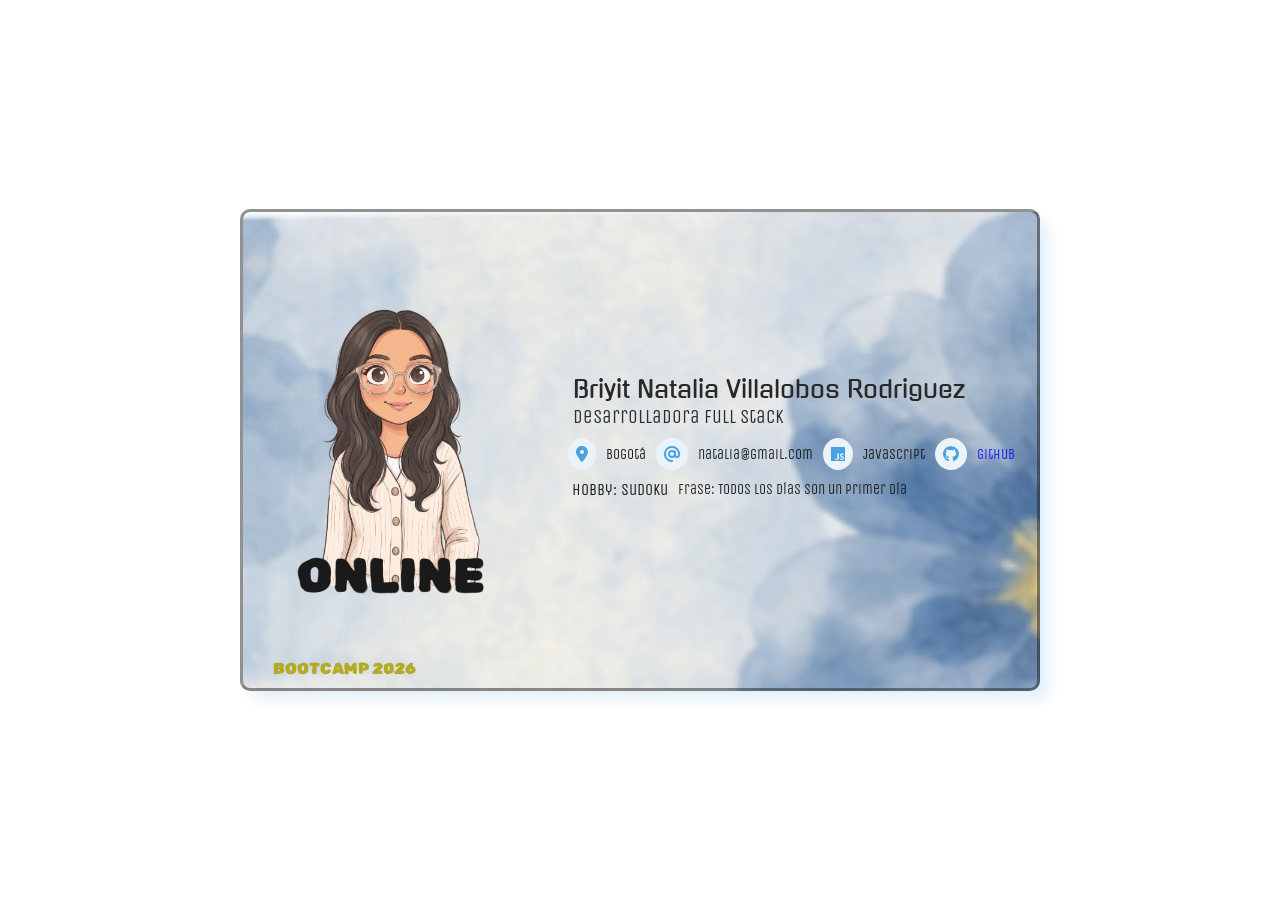
<file: index.html>
<!DOCTYPE html>
<html lang="es">

<head>
    <meta charset="UTF-8">
    <meta name="viewport" content="width=device-width, initial-scale=1.0">
    <title>Credencial Web Natalia Villalobos</title>
    <link rel="stylesheet" href="https://cdnjs.cloudflare.com/ajax/libs/font-awesome/6.4.0/css/all.min.css">
    <link rel="stylesheet" href="credencialWeb.css">
</head>

<body>
    <div class="tarjeta">
        <div class="contenedor-foto">
            <img src="./img/perfil.png" alt="Briyit Natalia">
            <span class="online">ONLINE</span>
            <div class="text-profesion">
                <h2 class="nombre">Briyit Natalia Villalobos Rodriguez</h2>
                <p class="profesion">Desarrolladora Full Stack</p>
            </div>
        </div>
        <main>
            <div class="informacion">
                <div class="dato-item">
                    <i class="fa-solid fa-location-dot"></i>
                    <span> Bogotá</span>
                </div>
                <div class="dato-item">
                    <i class="fa-solid fa-at"></i>
                    <span> natalia@gmail.com</span>
                </div>
                <div class="dato-item">
                    <i class="fa-brands fa-js"></i>
                    <span> JavaScript</span>
                </div>

                <div class="dato-item">
                    <i class="fa-brands fa-github"></i>
                    <a href="https://github.com/natalia482"><span> GitHub</span></a>
                </div>
            </div>
            <div class="info-personal">
                <div class="hobby">
                    <span>Hobby: Sudoku  </span>
                </div>
                <div class="frase">
                    <span> Frase: Todos los días son un primer día</span>
                </div>
            </div>
            <div class="insignia">
                <span>BOOTCAMP 2026</span>
            </div>
        </main>
    </div>
</body>

</html>
</file>
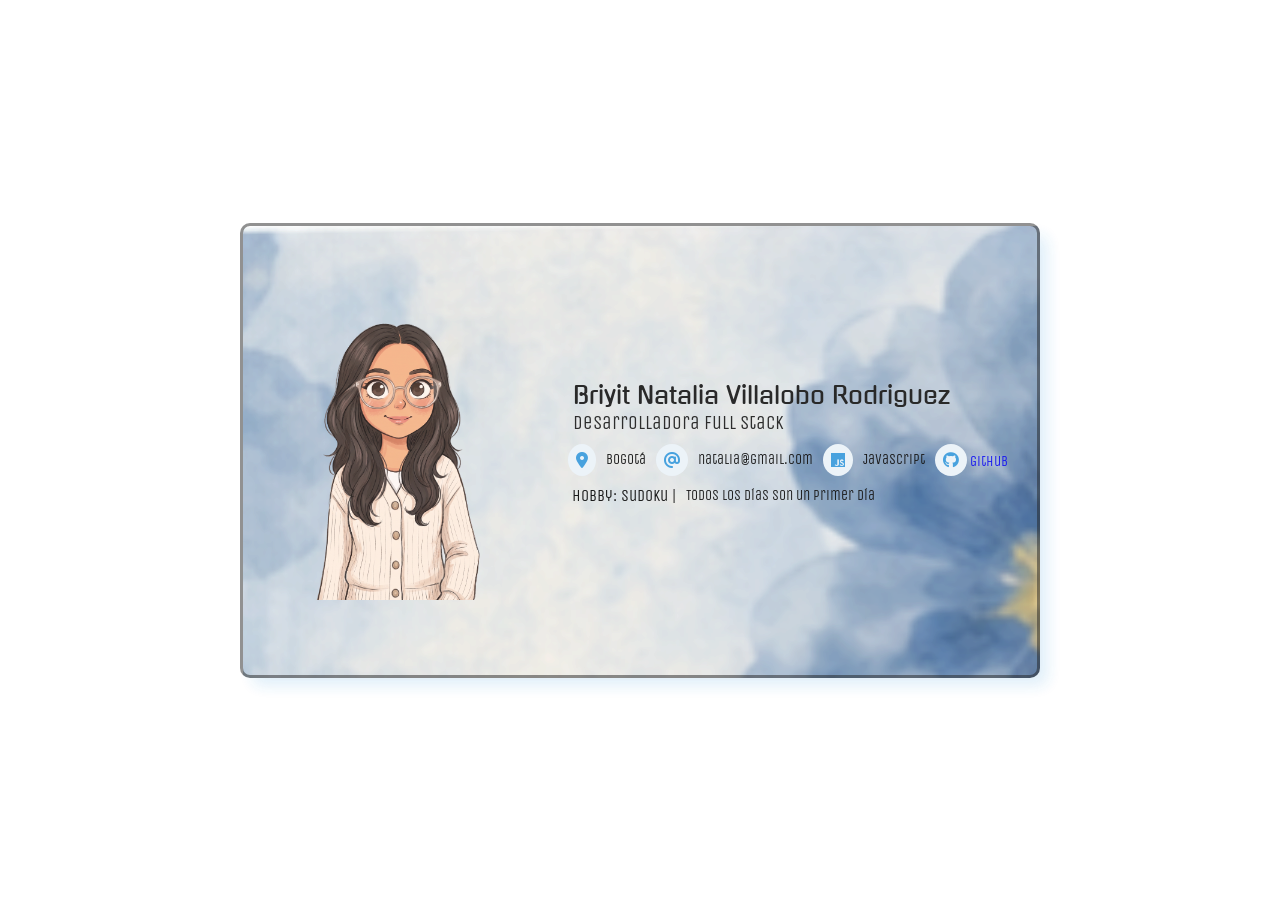
<file: credencialWeb.html>
<!DOCTYPE html>
<html lang="es">

<head>
    <meta charset="UTF-8">
    <meta name="viewport" content="width=device-width, initial-scale=1.0">
    <title>Credencial Web Natalia Villalobos</title>
    <link rel="stylesheet" href="https://cdnjs.cloudflare.com/ajax/libs/font-awesome/6.4.0/css/all.min.css">
    <link rel="stylesheet" href="credencialWeb.css">
</head>

<body>
    <div class="tarjeta">
        <div class="contenedor-foto">
            <img src="./img/perfil.png" alt="Briyit Natalia">
            <div class="text-profesion">
                <h2 class="nombre">Briyit Natalia Villalobo Rodriguez</h2>
                <p class="profesion">Desarrolladora Full Stack</p>
            </div>
        </div>
        <main>
            <div class="informacion">
                <div class="dato-item">
                    <i class="fa-solid fa-location-dot"></i>
                    <span>Bogotá</span>
                </div>
                <div class="dato-item">
                    <i class="fa-solid fa-at"></i>
                    <span>natalia@gmail.com</span>
                </div>
                <div class="dato-item">
                    <i class="fa-brands fa-js"></i>
                    <span>JavaScript</span>
                </div>
                <div class="dato-item">
                    <a href="https://github.com/natalia482">
                        <i class="fa-brands fa-github"></i>
                        <span>GitHub</span>
                    </a>
                </div>
            </div>
            <div class="info-personal">
                <div class="hobby">
                    <span>Hobby: Sudoku |</span>
                </div>
                <div class="frase">
                    <span>Todos los días son un primer día</span>
                </div>
            </div>
        </main>
    </div>
</body>

</html>
</file>
<file: credencialWeb.css>
@import url('https://fonts.googleapis.com/css2?family=Electrolize&family=Erica+One&family=Gugi&family=Unica+One&family=WDXL+Lubrifont+JP+N&display=swap');
@import url('https://fonts.googleapis.com/css2?family=Electrolize&family=Erica+One&family=Gugi&family=Rubik+Spray+Paint&family=Unica+One&family=WDXL+Lubrifont+JP+N&display=swap');
@import url('https://fonts.googleapis.com/css2?family=Electrolize&family=Erica+One&family=Gugi&family=Londrina+Shadow&family=Rubik+Spray+Paint&family=Unica+One&family=WDXL+Lubrifont+JP+N&display=swap');


* {
    box-sizing: border-box;
}

body {
    height: 100vh;
    /* Ocupa toda la altura de la pantalla */
    margin: 0;
    display: flex;
    justify-content: center;
    /* Centra horizontalmente */
    align-items: center;
    /* Centra verticalmente */
}

.tarjeta {
    background-image: url("img/fondo.png");
    opacity: 0.9;
    width: 800px;
    background-repeat: no-repeat;
    border: solid #0505057c 3px;
    padding: 10px 30px;
    border-radius: 10px 10px;
    box-shadow: 10px 10px 15px -3px rgba(52, 152, 219, 0.185);

}

.contenedor-foto {
    padding: 10px 20px;

}

img {
    position: relative;
    top: 54px;
    right: 48px;
    width: 300px;
    height: 300px;

}

.online {
    position: relative;
    top: 60px;
    right: 300px;
    z-index: 10;
    font-family: "Rubik Spray Paint", system-ui;
    font-weight: 400;
    font-style: normal;
    font-size: 3rem;
    color: #000000;
}

.text-profesion {
    position: relative;
    display: flex;
    flex-direction: column;
    bottom: 170px;
    left: 280px;


}

.nombre {
    font-size: 1.5rem;
    font-weight: bold;
    color: #111;
    margin: 0 0 1px 0;
    font-family: "Gugi", sans-serif;
    font-weight: 400;
    font-style: normal;
}

.profesion {
    font-size: 1.2rem;
    color: #161616;
    margin: 0;
    font-family: "Unica One", sans-serif;
    font-weight: 400;
    font-style: normal;
}

.informacion {
    position: relative;
    bottom: 170px;
    left: 295px;
    display: flex;
    flex-direction: row;
    font-family: "Unica One", sans-serif;
    font-weight: 400;
    font-style: normal;
}

.dato-item {
    display: flex;
    align-items: center;
    gap: 10px;
    font-size: 14px;
    margin-right: 10px;
}

.dato-item a {
    text-decoration: none;
}

.dato-item i {
    font-size: 16px;
    /* Tamaño personalizado */
    color: rgb(52, 152, 219);
    /* Color principal llamativo */
    background-color: #eaf2f8;
    /* Fondo sutil circular o cuadrado */
    padding: 8px;
    /* Espaciado interno */
    border-radius: 50%;
    /* Hace el fondo circular */
    transition: all 0.3s ease;
    /* Animación suave */
}

.info-personal {
    position: relative;
    bottom: 160px;
    left: 299px;
    display: flex;
    flex-direction: row;
    gap: 10px;
    font-family: "Unica One", sans-serif;
    font-weight: 400;
    font-style: normal;
}

.frase {
    display: flex;
    align-items: center;
    gap: 10px;
    font-size: 14px;
    color: #030303;
}

.insignia {
    position: relative;
    color: #aca10e;

    font-family: "Rubik Spray Paint", system-ui;
    font-weight: 400;
    font-style: normal;
}




/*HOVER*/

img:hover {
    width: 350px;
    height: 350px;
    transition: all 0.3s ease;
}

.dato-item i:hover {
    background-color: #3498db;
    color: #ffffff;
    transform: scale(1.1);
    /* Pequeño zoom al pasar el cursor */
}
</file>
